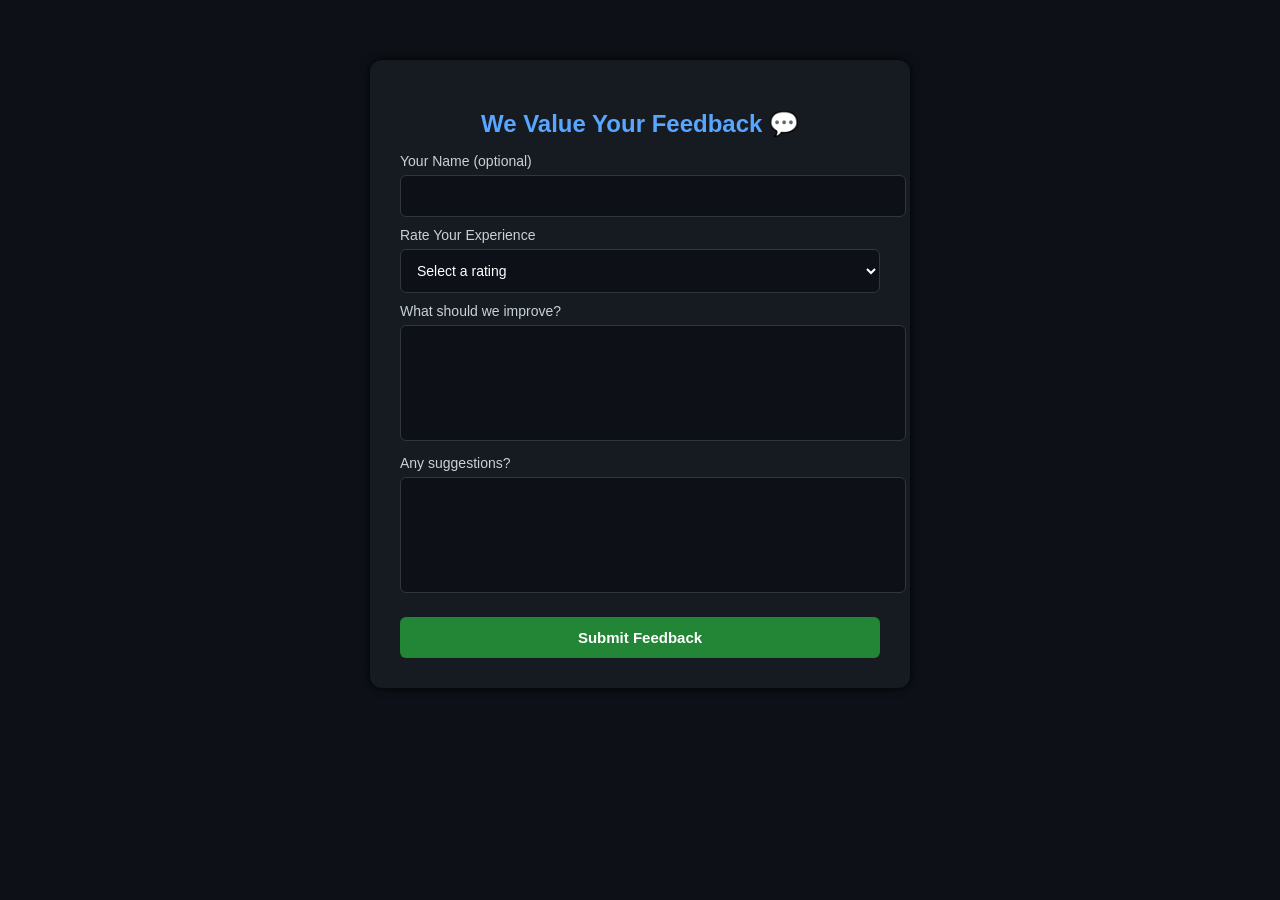
<file: templates/feedback.html>
<!DOCTYPE html>
<html lang="en">
<head>
    <meta charset="UTF-8">
    <title>Feedback • SmartChess</title>

    <style>
        body {
            background: #0d1117;
            color: white;
            font-family: Arial, sans-serif;
            margin: 0;
            padding: 0;
        }

        .container {
            width: 480px;
            background: #161b22;
            margin: 60px auto;
            padding: 30px;
            border-radius: 12px;
            box-shadow: 0 0 10px #000;
        }

        h2 {
            text-align: center;
            margin-bottom: 15px;
            color: #58a6ff;
        }

        label {
            font-size: 14px;
            margin-top: 10px;
            display: block;
            color: #c9d1d9;
        }

        input, select, textarea {
            width: 100%;
            padding: 12px;
            margin-top: 6px;
            background: #0d1117;
            border: 1px solid #30363d;
            color: white;
            border-radius: 6px;
            font-size: 14px;
        }

        textarea {
            resize: none;
            height: 90px;
        }

        button {
            width: 100%;
            padding: 12px;
            background: #238636;
            border: none;
            margin-top: 20px;
            border-radius: 6px;
            font-weight: bold;
            font-size: 15px;
            cursor: pointer;
            color: white;
        }

        button:hover {
            background: #2ea043;
        }
    </style>
</head>

<body>

<div class="container">
    <h2>We Value Your Feedback 💬</h2>

    <form action="/submit_feedback" method="POST">

        <label>Your Name (optional)</label>
        <input type="text" name="name">

        <label>Rate Your Experience</label>
        <select name="rating" required>
            <option value="">Select a rating</option>
            <option>Excellent</option>
            <option>Good</option>
            <option>Average</option>
            <option>Poor</option>
        </select>

        <label>What should we improve?</label>
        <textarea name="improvement" required></textarea>

        <label>Any suggestions?</label>
        <textarea name="suggestions"></textarea>

        <button type="submit">Submit Feedback</button>
    </form>
</div>

</body>
</html>
</file>
